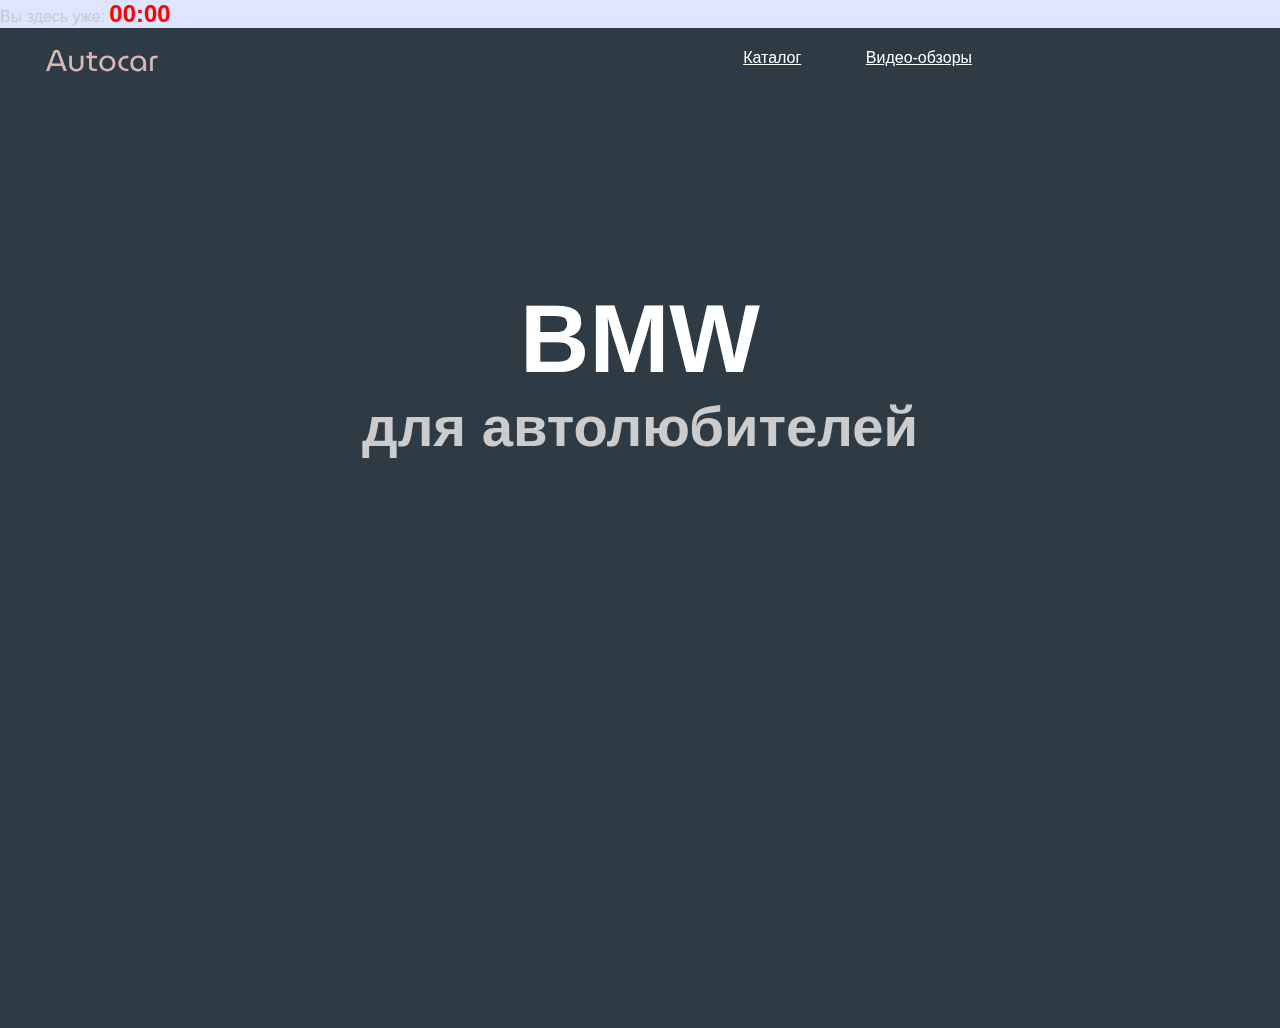
<file: index.html>
<!DOCTYPE html>
<html lang="en">
<head>
<script language="javascript">
startdate = new Date();
clockStart = startdate.getTime();
function initStopwatch() {
  var thisTime = new Date();
  return (thisTime.getTime() - clockStart)/1000;
}
function getSecs() {
  var tSecs = Math.round(initStopwatch());
  var iSecs = tSecs % 60;
  var iMins = Math.round((tSecs-30)/60);
  var sSecs ="" + ((iSecs > 9) ? iSecs : "0" + iSecs);
  var sMins ="" + ((iMins > 9) ? iMins : "0" + iMins);
  document.getElementById("timer-counter").innerHTML = sMins+":"+sSecs;
  setTimeout('getSecs()', 1000);
}
</script>
  <meta charset="UTF-8">
  <meta name="viewport" content="width=device-width, initial-scale=1.0">
  <meta http-equiv="X-UA-Compatible" content="ie=edge">

  <title>BMW</title>
  <link rel="stylesheet" href="css/main.css">
  <link rel="shortcut icon" href="favicon.ico"/>
</head>
<body onLoad="getSecs()">
<span>Вы здесь уже:</span>
<span id='timer-counter' style='color:red;font-size:150%;font-weight:bold;'></span>
</body>
<body>
  <header>
    <div id="logo" onclick="slowScroll('#top')">
      <span>Autocar</span>
      </div>
      <div id="about">
        <a href="каталог.htm" title="Каталог" onclick="slowScroll('#main')">Каталог</a>
        <a href="видео-обзоры.htm" onclick="slowScroll('#overview')" title="Видео-обзоры">Видео-обзоры</a>

  </header>
  <div id="top">
    <h1> BMW </h1>
    <h3> для автолюбителей </h3>
  </div>

<script src="https://ajax.googleapis.com/ajax/libs/jquery/3.5.1/jquery.min.js"></script>
<script>
  function slowScroll(id) {
    $('html, body').animate({
      scrollTop: $(id).offset().top
    },500);
  }

  $(document).on ("scroll", function () {
    if($(window).scrollTop() === 0)
    $("header").removeClass("fixed");
    else-
    $("header").attr("class", "fixed");
  });
</script>

</body>
</html>
</file>
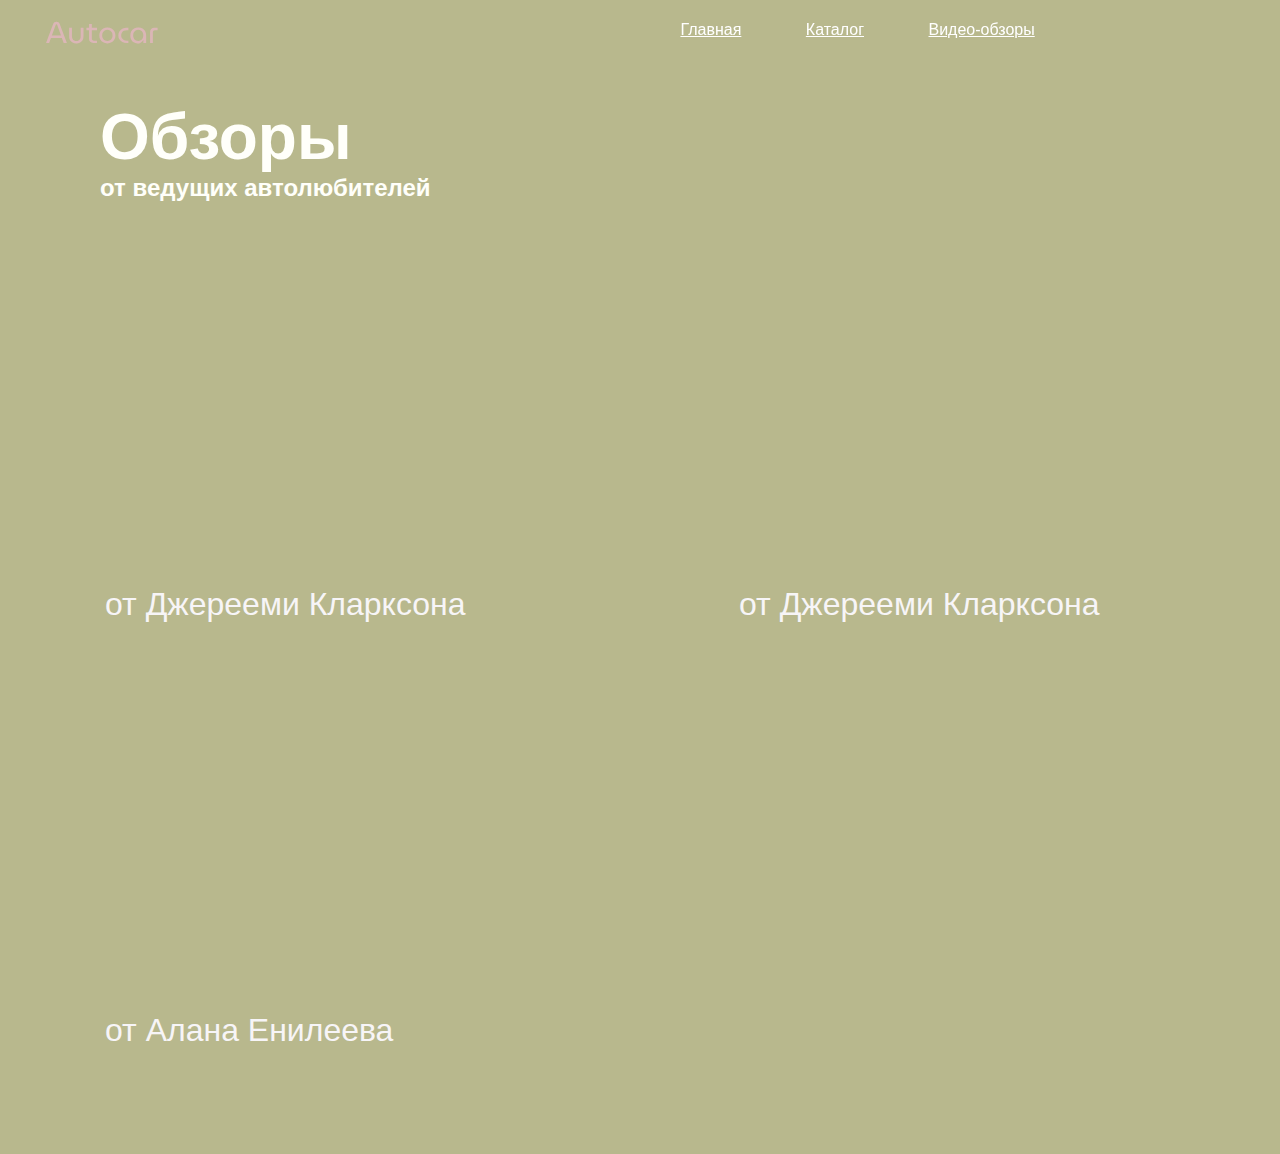
<file: видео-обзоры.htm>
<!DOCTYPE html>
<html lang="en">
<head>
  <meta charset="UTF-8">
  <meta name="viewport" content="width=device-width, initial-scale=1.0">
  <meta http-equiv="X-UA-Compatible" content="ie=edge">

  <title>BMW</title>
  <link rel="stylesheet" href="css/main.css">
  <link rel="shortcut icon" href="favicon.ico"/>
</head>
<body>
<header>
    <div id="logo" onclick="slowScroll('#top')">
      <span>Autocar</span>
      </div>
      <div id="about">
	  <a href="index.html" title="Главная">Главная</a>
        <a href="каталог.htm" title="Каталог" onclick="slowScroll('#main')">Каталог</a>
        <a href="видео-обзоры.htm" onclick="slowScroll('#overview')" title="Видео-обзоры">Видео-обзоры</a>

  </header>
<div id="overview">
  <h1>Обзоры</h1>
  <h4>от ведущих автолюбителей</h4>
  <div class="video-responsive">
  <iframe width="560" height="315" src="https://www.youtube.com/embed/C1Hh9tj_5w0" frameborder="0" allow="accelerometer; autoplay; encrypted-media; gyroscope; picture-in-picture" allowfullscreen></iframe>
  <span>от Джерееми Кларксона</span>
  </div>
  <div class="video-responsive">
  <iframe width="560" height="315" src="https://www.youtube.com/embed/94ui81ZFl0A" frameborder="0" allow="accelerometer; autoplay; encrypted-media; gyroscope; picture-in-picture" allowfullscreen></iframe>
  <span>от Джерееми Кларксона</span>
  </div>
  <div class="video-responsive">
  <iframe width="560" height="315" src="https://www.youtube.com/embed/SgDZlcPsqgw" frameborder="0" allow="accelerometer; autoplay; encrypted-media; gyroscope; picture-in-picture" allowfullscreen></iframe>
    <span>от Алана Енилеева</span>
  </div>
  <script src="https://ajax.googleapis.com/ajax/libs/jquery/3.5.1/jquery.min.js"></script>
<script>
  function slowScroll(id) {
    $('html, body').animate({
      scrollTop: $(id).offset().top
    },500);
  }

  $(document).on ("scroll", function () {
    if($(window).scrollTop() === 0)
    $("header").removeClass("fixed");
    else-
    $("header").attr("class", "fixed");
  });
</script>
</body>
</file>
<file: css/main.css>
@import url('https://fonts.googleapis.com/css2?family=MuseoModerno:wght@300&display=swap');
* {
  margin: 0;
  padding: 0;
  outline: none;
}

body, html{
  width: 100%;
  height: 100%;
  color: #c7cad4;
}

body {
  background-color: #dee5ff;
  font-family: Trebuchet MS, Helvetica;
  
}

header {
  width: 100%;
  padding: 10px 0.5% 0px 0.5%;
  background: transparent;
  float: Left;
  position: fixed;
}

header #logo {
  color:#dbb6b6;
 
}
header #logo span{
  font-size: 1.7em;
  line-height: 45px;
  margin-left: 40px;
  font-family: 'MuseoModerno', cursive;
}

@media (min-width:701px)  {
  #logo {
    float: left;
    width: 30%;
    font-size: 1.1em;
  }

  #about {
    float: right;
    width: 67%
  }
}

@media (max-width:700px)  {
  #logo {
    margin-top: 15px;
    width: 100%;
    font-size: 1.5em;
  }

  #about {
    float: left;
    width: 100%
  }
}

#about {
  text-align: center;
  font-size: 1em;
  line-height: 40px;
  margin-bottom: 10px;
}

#about > a {color: #fff}

#about > a:hover {
  color: #b0b0b0;
  text-decoration: underline;
}

#about > a:not(:last-child) {
  margin-right: 7%
}

.fixed {
  z-index: 5000;
  background-color: #fff;
  border-bottom: 0px solid silver;
}

header.fixed #logo {
  color: #343434;
}

.fixed #about a {color: #343434}
.fixed #about a:hover {color: #7c7c7c}

#top {
  width:100%;
  height: 1000px;
  background-image: url(https://img3.goodfon.ru/original/2560x1600/d/a9/bmw-m5-f10-white-bmv-belyy-3752.jpg);
  background-blend-mode:multiply;
  background-color: #2e3a44;
  background-size: cover;
  text-align: center;
  color: #fff;

}

@media (min-width:1001px){
  #top {
    font-size: 3em;
  }
}
  @media (max-width:1000px) and (min-width:651px){
    #top {
      font-size: 2em;
    }
}
    @media (max-width:650px)  {
      #top {
        font-size: 1.3em;
      }
    }

#top h1 {
  padding-top: 20%;
}

#top h3 {
  color: #ccc;
}

#main {
  padding: 100px 20%;
  width: 60%;
  float: left;
  background-color: #e3cad9;
  border-top: 2px solid silver;
  color: #141514;
  font-size: 1.4em;
}

@media (min-width:1401px){
  #main{
    padding: 100px 20%;
    width: 60%;
  }
}

@media (max-width:1400px){
  #main{
    padding: 100px 10%;
    width: 80%;
  }
}

@media (max-width: 700px){
  #main div {
    width: 98%!important;
  }
}

#main div {
  width: 45%;
  margin-right: 20%;
  float: left;
  margin-bottom:3%;
}

#main h2 {font-size: 3em}
#main span {color: #141514;}
#main p {margin-bottom:5%;}

/*Блок с обзорами*/

#overview{
  float: left;
  background-image:
  url(https://wallpaperscave.ru/images/original/18/03-17/vehicles-cars-bmw-30036.jpg);
  background-blend-mode: multiply;
  background-color: #b8b88d;
  background-size: cover;
  background-attachment: fixed;

  padding: 100px 100px;
  width:100%;
  text-align: left;
  color:#fffffa;
}

#overview h1 {font-size: 4em}
#overview h4 {color: #fffffa;font-size: 1.5em}

#overview .video-responsive{
  float: left;
  width: 30%;
  margin-right: 5%;
  margin-top: 50px;
}

#overview .video-responsive{
  border-color:transparent;
  padding: 5px;

  float: left;
  width:100%;
  max-width:560px;
}
#overview span{
  float: left;
  width:100%;
  font-size: 2em;
  margin-top: 10px;
  color:#f7f5f7;
}
</file>
